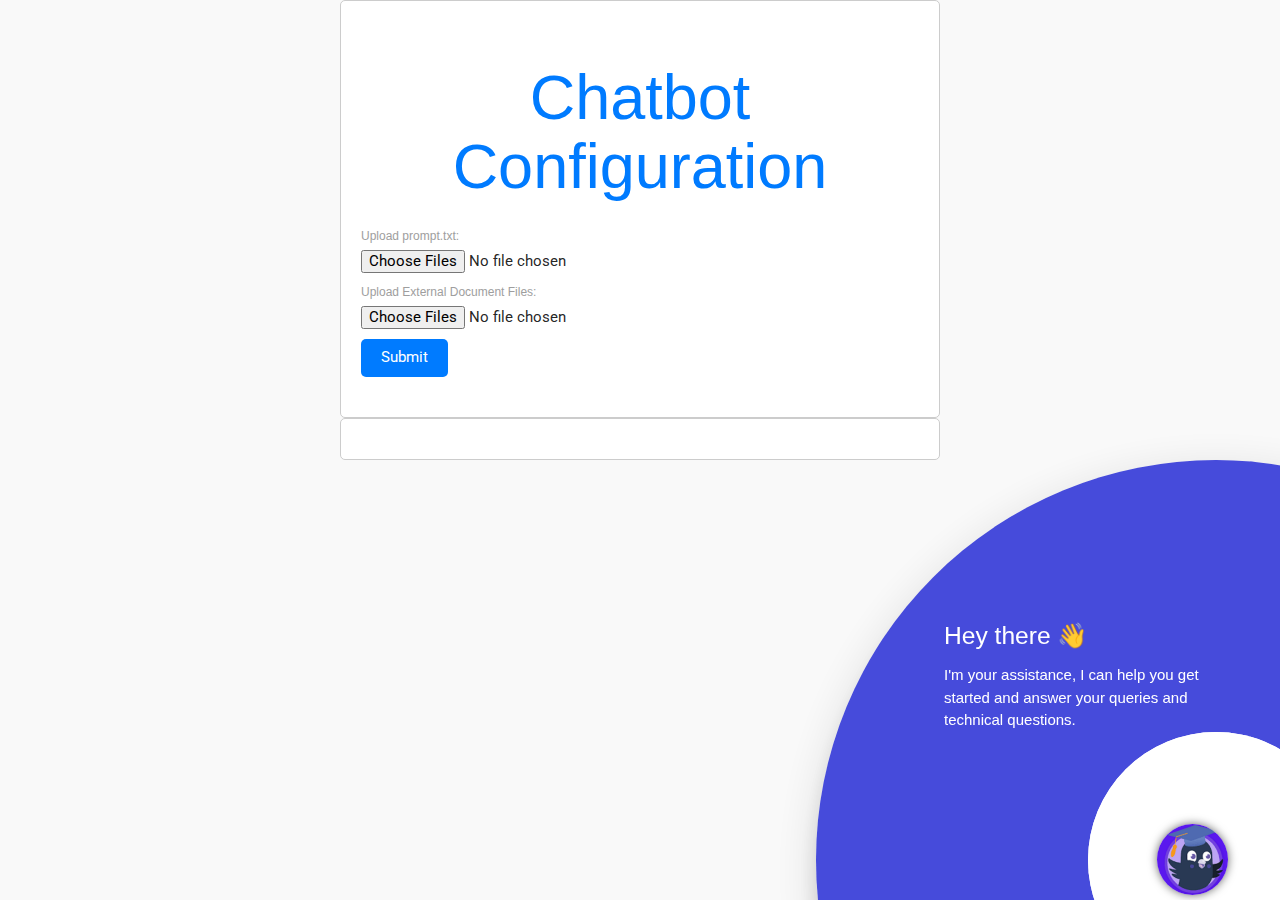
<file: templates/index.html>
<html>
  <head>
    <title>Chatbot Widget</title>
    <!--Let browser know website is optimized for mobile-->
    <meta name="viewport" content="width=device-width, initial-scale=1.0" />
    <meta content="text/html;charset=utf-8" http-equiv="Content-Type" />
    <meta content="utf-8" http-equiv="encoding" />
    <!--Import Google Icon Font-->
    <link
      href="https://fonts.googleapis.com/icon?family=Material+Icons"
      rel="stylesheet"
    />
    <link rel="preconnect" href="https://fonts.gstatic.com" />
    <link
      href="https://fonts.googleapis.com/css2?family=Open+Sans&display=swap"
      rel="stylesheet"
    />
    <link
      href="https://fonts.googleapis.com/css?family=Raleway:500&display=swap"
      rel="stylesheet"
    />
    <link rel="preconnect" href="https://fonts.gstatic.com" />
    <link
      href="https://fonts.googleapis.com/css2?family=Roboto:wght@300&display=swap"
      rel="stylesheet"
    />
    <link rel="preconnect" href="https://fonts.gstatic.com" />
    <link
      href="https://fonts.googleapis.com/css2?family=Lato&display=swap"
      rel="stylesheet"
    />
    <!--Import Font Awesome Icon Font-->
    <link
      rel="stylesheet"
      href="https://cdnjs.cloudflare.com/ajax/libs/font-awesome/4.7.0/css/font-awesome.min.css"
      integrity="sha256-eZrrJcwDc/3uDhsdt61sL2oOBY362qM3lon1gyExkL0="
      crossorigin="anonymous"
    />

    <!--Import materialize.css-->
    <link
      rel="stylesheet"
      type="text/css"
      href="static/css/materialize.min.css"
    />

    <!--Main css-->
    <!-- <link rel="stylesheet" type="text/css" href="static/css/style.css" /> -->
    <link rel="stylesheet" href="static/css/style.css">

    <meta name="viewport" content="width=device-width, initial-scale=1" />
  </head>

  <body>

        <div class="container">
            <h1>Chatbot Configuration</h1>
            <form id="uploadForm" enctype="multipart/form-data">
                <label for="promptFile">Upload prompt.txt:</label>
                <input type="file" id="promptFile" name="promptFile" multiple accept=".txt, .doc, .docx"><br>
                <label for="documentFiles">Upload External Document Files:</label>
                <input type="file" id="documentFiles" name="documentFiles" multiple accept=".txt, .doc, .docx"><br>
                <button type="submit">Submit</button>
            </form>
            <div id="message"></div>
        </div>

        <script>

document.getElementById('uploadForm').addEventListener('submit', function (event) {
    event.preventDefault();
    const formData = new FormData(event.target);

    fetch('/upload', {
        method: 'POST',
        body: formData
    })
    .then(response => response.json())
    .then(data => {
        if (data.success) {
            document.getElementById('message').innerText = 'Files uploaded successfully! 🎉';
        } else {
            document.getElementById('message').innerText = 'Error uploading files. ';
        }
    })
    .catch(error => {
        console.error('Error:', error);
        document.getElementById('message').innerText = 'Error uploading files. 😢';
    });
});

        </script>

<style>
body {
    font-family: Arial, sans-serif;
    background-color: #f9f9f9;
}

.container {
    max-width: 600px;
    margin: 0 auto;
    padding: 20px;
    border: 1px solid #ccc;
    border-radius: 5px;
    background-color: #fff;
}

h1 {
    text-align: center;
    color: #007bff;
}

form {
    margin-top: 20px;
}

label {
    display: block;
    margin-bottom: 5px;
}

input[type="file"] {
    margin-bottom: 10px;
}

button {
    padding: 10px 20px;
    background-color: #007bff;
    color: #fff;
    border: none;
    border-radius: 5px;
    cursor: pointer;
}

#message {
    margin-top: 20px;
    font-weight: bold;
    text-align: center;
    color: #007bff;
}

</style>


    <div class="container">
      <!-- Modal for rendering the charts, declare this if you want to render charts, 
         else you remove the modal -->
      <div id="modal1" class="modal">
        <canvas id="modal-chart"></canvas>
      </div>

      <!--chatbot widget -->
      <div class="widget">
        <div class="chat_header">
          <!--Add the name of the bot here -->
          <span class="chat_header_title">Digital Assistant</span>
          <span class="dropdown-trigger" href="#" data-target="dropdown1">
            <i class="material-icons"> more_vert </i>
          </span>

          <!-- Dropdown menu-->
          <ul id="dropdown1" class="dropdown-content">
            <li><a href="#" id="clear">Clear</a></li>
            <li><a href="#" id="restart">Restart</a></li>
            <li><a href="#" id="close">Close</a></li>
          </ul>
        </div>

        <!--Chatbot contents goes here -->
        <div class="chats" id="chats">
          <div class="clearfix"></div>
        </div>

        <!--keypad for user to type the message -->
        <div class="keypad">
          <textarea
            id="userInput"
            placeholder="Type a message..."
            class="usrInput"
          ></textarea>
          <div id="sendButton">
            <i class="fa fa-paper-plane" aria-hidden="true"></i>
          </div>
        </div>
      </div>

      <!--bot profile-->
      <div class="profile_div" id="profile_div">
        <img class="imgProfile" src="static/img/botAvatar.png" />
      </div>

      <!-- Bot pop-up intro -->
      <div class="tap-target" data-target="profile_div">
        <div class="tap-target-content">
          <h5 class="white-text">Hey there 👋</h5>
          <p class="white-text">
            I'm your assistance, I can help you get started and answer your queries and technical 
            questions.
          </p>
        </div>
      </div>
    </div>

    <!--JavaScript at end of body for optimized loading-->
    <script src="https://ajax.googleapis.com/ajax/libs/jquery/3.3.1/jquery.min.js"></script>
    <script
      type="text/javascript"
      src="static/js/lib/materialize.min.js"
    ></script>
    <script src="static/js/lib/uuid.min.js"></script>
    <!--Main Script -->
    <script type="text/javascript" src="static/js/script.js"></script>

    <!--Chart.js Script -->
    <script type="text/javascript" src="static/js/lib/chart.min.js"></script>
    <script type="text/javascript" src="static/js/lib/showdown.min.js"></script>
  </body>
</html>
</file>
<file: templates/static/css/style.css>
body {
  font-family: "Open Sans", sans-serif;
  /* background: url("../img/body.png") no-repeat center center fixed; */
  background-size: cover;
}

/* ============= css related to chats =============== */

.widget {
  display: none;
  width: 400px;
  right: 15px;
  height: 600px;
  bottom: 3%;
  position: fixed;
  background: #fff;
  border-radius: 10px 10px 10px 10px;
  box-shadow: 0 0px 1px 0 rgba(0, 0, 0, 0.16), 0 0px 5px 0 #00000096;
}

.chat_header {
  height: 60px;
  background: #060dcfc7;
  border-radius: 10px 10px 0px 0px;
  padding: 5px;
  font-size: 20px;
}

.chat_header_title {
  color: white;
  float: left;
  margin-top: 3%;
  margin-left: 35%;
}

.chats {
  /* display: none; */
  height: 385px;
  padding: 2px;
  border-radius: 1px;
  overflow-y: scroll;
  margin-top: 1px;
  transition: 0.2s;
}

div.chats::-webkit-scrollbar {
  overflow-y: hidden;
  width: 0px;
  /* remove scrollbar space /
    background: transparent;
    / optional: just make scrollbar invisible */
}

.clearfix {
  margin-top: 2px;
  margin-bottom: 2px;
}

.botAvatar {
  border-radius: 50%;
  width: 1.5em;
  height: 1.5em;
  float: left;
  margin-left: 5px;
  /* border: 2px solid  #060DCF ; */
}

.botMsg {
  float: left;
  margin-top: 5px;
  background: #e3e7ee;
  color: black;
  /* box-shadow: 2px 3px 9px 0px #9a82842e; */
  margin-left: 0.5em;
  padding: 10px;
  border-radius: 1.5em;
  max-width: 60%;
  min-width: 25%;
  font-size: 13px;
  word-wrap: break-word;
  border-radius: 5px 20px 20px 20px;
}

div.chats > pre {
  font-family: monospace, monospace;
  font-size: 1em;
  margin: 0 !important;
  /* display: inline !important; */
  white-space: initial !important;
}
div.chats > ul:not(.browser-default) {
  padding-left: 1em;
}
div.chats > ul:not(.browser-default) > li {
  list-style-type: initial;
}

div.chats > span.botMsg > ol {
  padding-left: 1em;
}
textarea {
  box-shadow: none;
  resize: none;
  outline: none;
  overflow: hidden;
  font-family: Lato;
}

textarea::-webkit-input-placeholder {
  font-family: Lato;
}

textarea-webkit-scrollbar {
  width: 0 !important;
}

.userMsg {
  animation: animateElement linear 0.2s;
  animation-iteration-count: 1;
  margin-top: 5px;
  word-wrap: break-word;
  padding: 10px;
  float: right;
  margin-right: 0.5em;
  background: #060dcfc7;
  color: white;
  margin-bottom: 0.15em;
  font-size: 13px;
  max-width: 65%;
  min-width: 15%;
  border-radius: 20px 5px 20px 20px;
  /* box-shadow: 0px 2px 5px 0px #9a828454; */
}

blockquote {
  margin: 20px 0;
  padding-left: 1.5rem;
  border-left: 5px solid #ee6e73;
  margin-block-start: 0 !important;
  margin-block-end: 0 !important;
  margin-inline-start: 0 !important;
  margin-inline-end: 0 !important;
}

.userAvatar {
  animation: animateElement linear 0.3s;
  animation-iteration-count: 1;
  border-radius: 50%;
  width: 1.5em;
  height: 1.5em;
  float: right;
  margin-right: 5px;
  /* border: 2px solid  #060DCF ; */
}

.usrInput {
  padding: 0.5em;
  width: 80%;
  margin-left: 4%;
  border: 0;
  padding-left: 15px;
  height: 40px;
}

.keypad {
  /* display: none;  */
  background: white;
  height: 50px;
  position: absolute;
  bottom: 0px;
  width: 100%;
  padding: 5px;
  border-radius: 0px 0px 10px 10px;
  border-top: 1px solid #e3e7ee;
}

#sendButton {
  height: 20px;
  width: 20px;
  border-radius: 50%;
  display: inline-block;
  float: right;
  margin-right: 30px;
  text-align: center;
  padding: 5px;
  font-size: 20px;
  cursor: pointer;
  color: #060dcfc7;
}

.imgProfile {
  box-shadow: 0 0px 1px 0 rgba(0, 0, 0, 0.16), 0 0px 10px 0 #00000096;
  border-radius: 50px;
  width: 60%;
}

.profile_div {
  /* display: none; */
  position: fixed;
  padding: 5px;
  width: 10%;
  bottom: 0;
  right: 0;
  cursor: pointer;
}

/* css for dropdown menu of the bot */

#close,
#restart,
#clear {
  cursor: pointer;
}

.dropdown-trigger {
  cursor: pointer;
  color: white;
  margin-right: 5px;
  float: right;
  margin-top: 3%;
}

.dropdown-content li > a,
.dropdown-content li > span {
  color: #060dcfc7;
}

@keyframes animateElement {
  0% {
    opacity: 0;
    transform: translate(0px, 10px);
  }
  100% {
    opacity: 1;
    transform: translate(0px, 0px);
  }
}

/*========== css related to chats elements============= */

/* css for card details of carousel cards */

.content {
  transition: 0.2s;
  display: none;
  width: 350px;
  right: 15px;
  height: 500px;
  bottom: 5%;
  position: fixed;
  background: white;
  border-radius: 10px 10px 10px 10px;
  box-shadow: 0px 2px 10px 1px #b5b5b5;
}

.content_header {
  object-fit: cover;
  width: 100%;
  height: 40%;
  border-radius: 10px 10px 0px 0px;
}

.content_data {
  overflow-y: scroll;
  height: 70%;
  position: absolute;
  left: 0px;
  width: 100%;
  top: 30%;
  z-index: 1000;
  border-radius: 10px;
  background: white;
  padding: 5px;
  box-shadow: 0px -1px 20px 3px #9c9393ba;
}

.content_title {
  color: black;
  font-weight: 600;
  word-wrap: break-word;
  padding-left: 5px;
  font-size: 1.2em;
  width: 80%;
  border-radius: 0.28571429rem;
}

.votes {
  font-size: 12px;
  color: lightslategray;
}

.ratings {
  margin-top: 5px;
  background: #9acd32;
  padding: 5px;
  color: white;
  border-radius: 5px;
}

.user_ratings {
  border-radius: 0.28571429rem;
  color: #fff;
  font-weight: 600;
  font-size: 15px;
}

.total_ratings {
  font-size: 12px;
  opacity: 0.5;
  margin-left: 5px;
}

.content_data > .row .col {
  padding: 5px;
}

.metadata_1,
.metadata_2,
.metadata_3,
.metadata_4,
.row {
  margin-bottom: 0px;
}

.metadata_1 {
  color: lightslategrey;
  padding: 5px;
}

.order,
#closeContents {
  color: #060dcfc7;
}

.metadata_2,
.metadata_3,
.metadata_4,
.metadata_5,
.metadata_6 {
  color: lightslategrey;
  padding: 5px;
}

.average_cost,
.timings,
.location,
.cuisines {
  width: 70%;
  float: right;
  margin-right: 25%;
}

.fa .fa-user-o {
  font-size: 15px;
}

.stars-outer {
  display: inline-block;
  position: relative;
  font-family: FontAwesome;
}

.stars-outer::before {
  content: "\f006 \f006 \f006 \f006 \f006";
}

.stars-inner {
  position: absolute;
  top: 0;
  left: 0;
  white-space: nowrap;
  overflow: hidden;
  width: 0;
}

.stars-inner::before {
  content: "\f005 \f005 \f005 \f005 \f005";
  color: #f8ce0b;
}

div.content::-webkit-scrollbar {
  width: 0 !important;
}

div.content_data::-webkit-scrollbar {
  overflow-y: hidden;
  width: 0px;
  /* remove scrollbar space /
    background: transparent;
    / optional: just make scrollbar invisible */
}

/* css for single card */

.singleCard {
  padding-left: 10%;
  padding-right: 10px;
}

/* css for image card */

.imgcard {
  object-fit: cover;
  width: 80%;
  height: 50%;
  border-radius: 10px;
  margin-left: 1%;
}

/* css for markdown images */

.imgcard_mrkdwn {
  width: 80%;
  border-radius: 10px;
  margin-left: 1%;
}

/* css for suggestions buttons */

.suggestions {
  padding: 5px;
  width: 80%;
  border-radius: 10px;
  background: #ffffff;
  box-shadow: 2px 5px 5px 1px #dbdade;
}

.menuTitle {
  padding: 5px;
  margin-top: 5px;
  margin-bottom: 5px;
}

.menu {
  padding: 5px;
}

.menuChips {
  display: block;
  background: #060dcfc7;
  color: #fff;
  text-align: center;
  padding: 5px;
  margin-bottom: 5px;
  cursor: pointer;
  border-radius: 15px;
  font-size: 14px;
  word-wrap: break-word;
}

/* cards carousels */

.cards {
  display: none;
  position: relative;
  max-width: 300px;
}

.cards_scroller {
  overflow-x: scroll;
  overflow-y: hidden;
  display: flex;
  height: 210px;
  width: 300px;
  transition: width 0.5s ease;
  margin-left: 5px;
  /* Enable Safari touch scrolling physics which is needed for scroll snap */
  -webkit-overflow-scrolling: touch;
}

.cards_scroller img {
  border-radius: 10px;
}

.cards div.note {
  position: absolute;
  /* vertically align center */
  top: 50%;
  transform: translateY(-50%);
  left: 0;
  right: 0;
  background: rgba(0, 0, 0, 0.6);
  padding: 20px;
  position: absolute;
  font-size: 4em;
  color: white;
}

.cards .arrow {
  position: absolute;
  top: 50%;
  transform: translateY(-50%);
  height: 30px;
  width: 30px;
  border-radius: 2px;
  background-position: 50% 50%;
  background-repeat: no-repeat;
  z-index: 1;
}

.cards .arrow.next {
  display: none;
  font-size: 2em;
  color: #ffffff;
  right: 10px;
}

.cards .arrow.prev {
  display: none;
  font-size: 2em;
  color: #ffffff;
  left: 10px;
}

.cards_scroller::-webkit-scrollbar {
  width: 0 !important;
}

.cards_scroller > div.carousel_cards {
  margin: 5px;
  scroll-snap-align: center;
  position: relative;
  scroll-behavior: smooth;
}

.cards_scroller div.carousel_cards {
  min-width: 50%;
  min-height: 70%;
  background: #b5b5b5;
  border-radius: 10px;
}

@-webkit-keyframes fadeInLeft {
  from {
    opacity: 0;
    -webkit-transform: translatex(-10px);
    -moz-transform: translatex(-10px);
    -o-transform: translatex(-10px);
    transform: translatex(-10px);
  }
  to {
    opacity: 1;
    -webkit-transform: translatex(0);
    -moz-transform: translatex(0);
    -o-transform: translatex(0);
    transform: translatex(0);
  }
}

.in-left {
  -webkit-animation-name: fadeInLeft;
  -moz-animation-name: fadeInLeft;
  -o-animation-name: fadeInLeft;
  animation-name: fadeInLeft;
  -webkit-animation-fill-mode: both;
  -moz-animation-fill-mode: both;
  -o-animation-fill-mode: both;
  animation-fill-mode: both;
  -webkit-animation-duration: 0.8s;
  -moz-animation-duration: 0.8s;
  -o-animation-duration: 0.8s;
  animation-duration: 0.8s;
  -webkit-animation-delay: 0.8s;
  -moz-animation-delay: 0.8s;
  -o-animation-duration: 0.8s;
  animation-delay: 0.8s;
}

/* css for cards within the cards carousels */

.cardBackgroundImage {
  width: 100%;
  border-radius: 5px;
  height: 100%;
  position: absolute;
  object-fit: cover;
}

.cardFooter {
  background: rgba(56, 53, 60, 0.86);
  border-radius: 0px 0px 5px 5px;
  position: absolute;
  z-index: 3;
  color: white;
  bottom: 0;
  width: 100%;
  height: 30%;
  word-wrap: break-word;
  padding: 1px;
}

.cardTitle {
  overflow: hidden;
  white-space: nowrap;
  text-overflow: ellipsis;
  width: 90%;
  /* height: 40%; */
  display: inline-block;
  margin-bottom: 1px;
  font-size: 15px;
  /* font-weight: 600; */
  padding: 5px;
  /* color:#060dcfc7; */
  color: #ffffff;
  cursor: pointer;
}

.cardDescription {
  padding: 5px;
  font-size: 13px;
  color: white;
  line-height: 15px;
}

/*css for dropDown messages*/

.dropDownMsg {
  float: left;
  margin-top: 5px;
  background: white;
  color: black;
  box-shadow: 2px 3px 9px 0px #9a82842e;
  margin-left: 0.5em;
  padding: 10px;
  border-radius: 1.5em;
  max-width: 60%;
  min-width: 25%;
  font-size: 13px;
  word-wrap: break-word;
}

.dropDownMsg > select {
  border: 0px solid #f2f2f2;
}

/* css for quick replies */

.quickReplies {
  padding: 5px;
  position: relative;
  width: 100%;
  overflow-x: scroll;
  overflow-y: hidden;
  white-space: nowrap;
  transition: all 0.2s;
  transform: scale(0.98);
  will-change: transform;
  user-select: none;
  cursor: pointer;
  scroll-behavior: smooth;
}

.quickReplies::-webkit-scrollbar {
  width: 0 !important;
}

.quickReplies.active {
  cursor: grabbing;
  cursor: -webkit-grabbing;
  transform: scale(1);
}

.chip {
  background-color: white;
  border: 1px solid#060dcfc7;
  color: #060dcfc7;
  font-weight: bolder;
  text-align: center;
}

.chip:hover {
  background-color: #060dcfc7;
  color: white;
}

/* css for charts */

#expand:hover {
  font-size: 18px;
}

#expand {
  position: absolute;
  right: 10px;
  top: 10px;
}

.modal {
  height: 60%;
  border-radius: 10px;
}

.chart-container {
  position: relative;
  margin: auto;
  height: 25vh;
  width: 90%;
  border-radius: 10px 10px 10px 10px;
  margin-left: 5%;
  background: white;
  box-shadow: 2px 3px 9px 0px #9a82847a;
  margin-top: 5px;
}

/* css for collapsible */

.collapsible {
  margin-top: 5px;
  margin-left: 5%;
  max-width: 60%;
  min-width: 25%;
  font-size: 13px;
  word-wrap: break-word;
  border-radius: 20px;
  background: white;
}

.collapsible-body {
  padding: 15px;
}

.collapsible-header {
  font-weight: bold;
  color: #060dcfc7;
}

ul.collapsible > li:first-child .collapsible-header {
  border-radius: 20px 20px 0px 0px;
}

ul.collapsible > li:last-child .collapsible-header {
  color: #060dcfc7;
  border-radius: 0px 0px 20px 20px;
}

ul.collapsible > li:last-child .collapsible-body {
  border-bottom: none;
}

.collapsible-header {
  padding: 10px;
}

/* css for botTyping */

.botTyping {
  float: left;
  margin-top: 5px;
  background: #e3e7ee;
  color: #000000;
  /* box-shadow: 2px 3px 9px 0px #9a82847a; */
  margin-left: 0.5em;
  padding: 15px;
  border-radius: 5px 20px 20px 20px;
  max-width: 60%;
  min-width: 20%;
  word-wrap: break-word;
  border-radius: 5px 20px 20px 20px;
}

.botTyping > div {
  width: 10px;
  height: 10px;
  background-color: #060dcfc7;
  border-radius: 100%;
  display: inline-block;
  -webkit-animation: sk-bouncedelay 1.4s infinite ease-in-out both;
  animation: sk-bouncedelay 1.4s infinite ease-in-out both;
  margin-right: 5px;
}

.botTyping .bounce1 {
  -webkit-animation-delay: -0.32s;
  animation-delay: -0.32s;
}

.botTyping .bounce2 {
  -webkit-animation-delay: -0.16s;
  animation-delay: -0.16s;
}

@-webkit-keyframes sk-bouncedelay {
  0%,
  80%,
  100% {
    -webkit-transform: scale(0);
  }
  40% {
    -webkit-transform: scale(1);
  }
}

@keyframes sk-bouncedelay {
  0%,
  80%,
  100% {
    -webkit-transform: scale(0);
    transform: scale(0);
  }
  40% {
    -webkit-transform: scale(1);
    transform: scale(1);
  }
}

input:focus {
  outline: none;
}

video:focus {
  outline: none;
}

.video-container iframe,
.video-container object,
.video-container embed {
  position: absolute;
  top: 0;
  left: 0;
  width: 90%;
  height: 100%;
  margin-left: 5%;
  border-radius: 10px;
  border-style: none;
}

/* Bot pop-up intro */

.tap-target {
  color: #fff;
  background: #060dcfc7;
}

.pdf_attachment {
  border: 0.5px solid #00000014;
  width: 60%;
  height: 14%;
  border-radius: 10px;
  margin-left: 10%;
  box-shadow: 2px 3px 9px 0px #9a82842e;
}

.pdf_icon {
  border-radius: 10px 0px 0px 10px;
  height: 100%;
  font-size: 25px;
  padding: 7% !important;
  background-color: #060dcfc7;
  color: white;
}

.pdf_link {
  padding: 5% !important;
  white-space: nowrap;
  overflow: hidden;
  text-overflow: ellipsis;
}

.pdf_link a {
  color: #060dcfc7;
}
</file>
